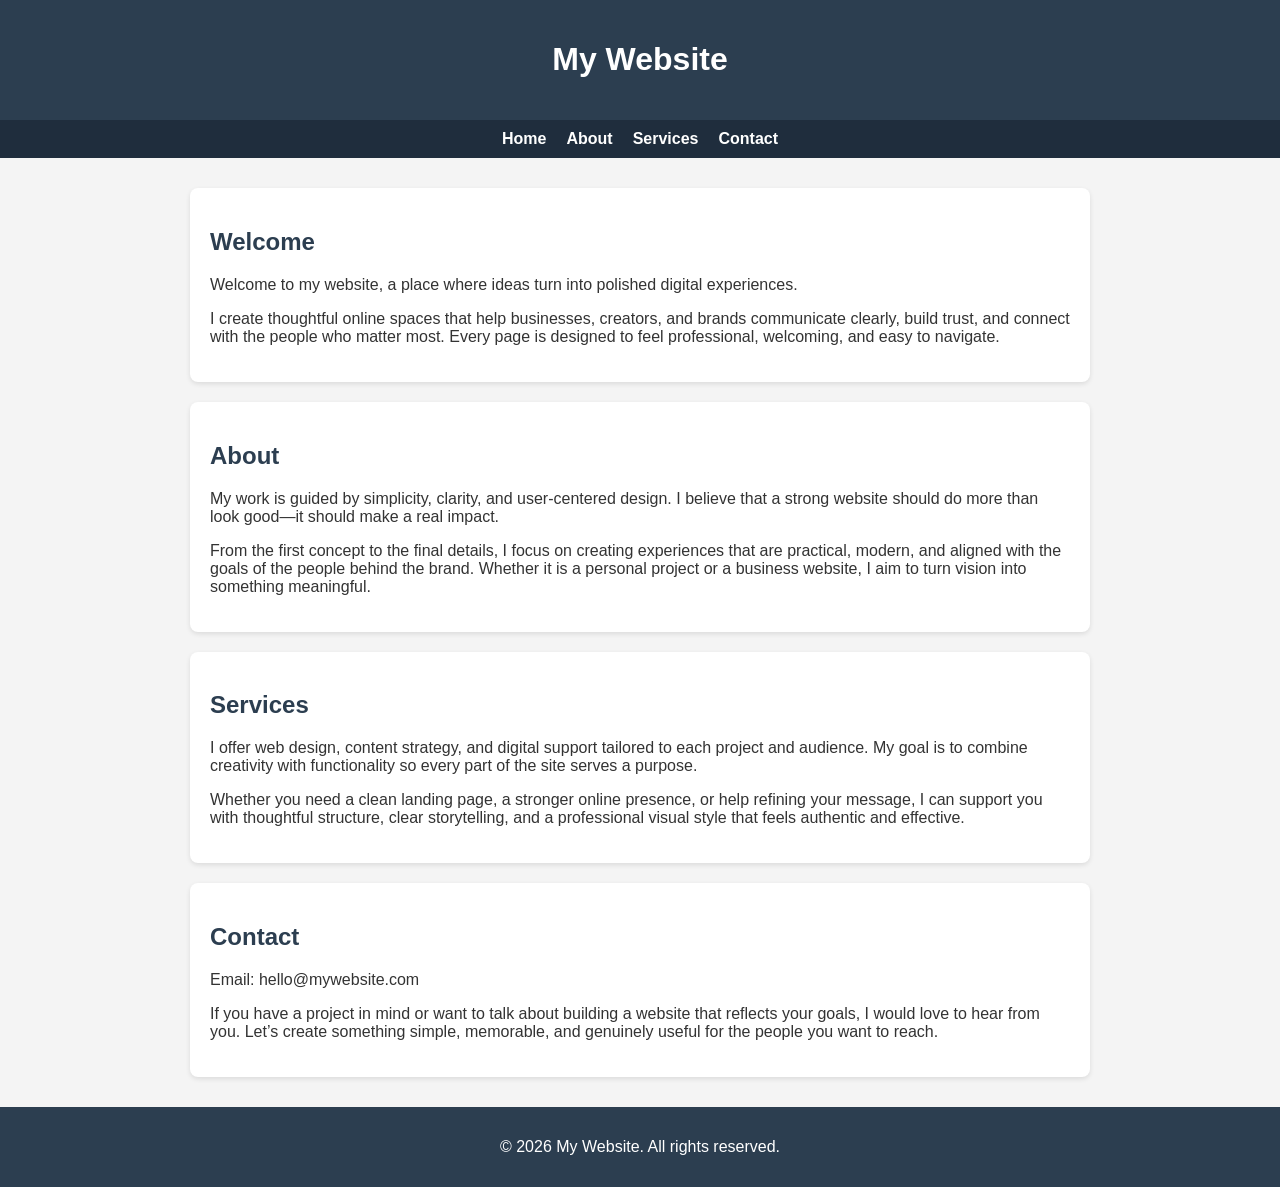
<file: index.html>
<!DOCTYPE html>
<html lang="en">
  <head>
    <meta charset="UTF-8" />
    <meta name="viewport" content="width=device-width, initial-scale=1.0" />
    <title>My Website</title>
    <style>
      body {
        margin: 0;
        font-family: Arial, sans-serif;
        background: #f4f4f4;
        color: #333;
      }

      header {
        background: #2c3e50;
        color: white;
        padding: 20px;
        text-align: center;
      }

      nav {
        background: #1f2d3d;
        padding: 10px 0;
      }

      nav ul {
        list-style: none;
        display: flex;
        justify-content: center;
        gap: 20px;
        margin: 0;
        padding: 0;
      }

      nav a {
        color: white;
        text-decoration: none;
        font-weight: bold;
      }

      main {
        max-width: 900px;
        margin: 30px auto;
        padding: 0 20px;
      }

      section {
        background: white;
        margin-bottom: 20px;
        padding: 20px;
        border-radius: 8px;
        box-shadow: 0 2px 5px rgba(0, 0, 0, 0.1);
      }

      h2 {
        color: #2c3e50;
      }

      footer {
        background: #2c3e50;
        color: white;
        text-align: center;
        padding: 15px;
      }
    </style>
  </head>
  <body>
    <header>
      <h1>My Website</h1>
    </header>

    <nav>
      <ul>
        <li><a href="#home">Home</a></li>
        <li><a href="#about">About</a></li>
        <li><a href="#services">Services</a></li>
        <li><a href="#contact">Contact</a></li>
      </ul>
    </nav>

    <main>
      <section id="home">
        <h2>Welcome</h2>
        <p>Welcome to my website, a place where ideas turn into polished digital experiences.</p>
        <p>I create thoughtful online spaces that help businesses, creators, and brands communicate clearly, build trust, and connect with the people who matter most. Every page is designed to feel professional, welcoming, and easy to navigate.</p>
      </section>

      <section id="about">
        <h2>About</h2>
        <p>My work is guided by simplicity, clarity, and user-centered design. I believe that a strong website should do more than look good—it should make a real impact.</p>
        <p>From the first concept to the final details, I focus on creating experiences that are practical, modern, and aligned with the goals of the people behind the brand. Whether it is a personal project or a business website, I aim to turn vision into something meaningful.</p>
      </section>

      <section id="services">
        <h2>Services</h2>
        <p>I offer web design, content strategy, and digital support tailored to each project and audience. My goal is to combine creativity with functionality so every part of the site serves a purpose.</p>
        <p>Whether you need a clean landing page, a stronger online presence, or help refining your message, I can support you with thoughtful structure, clear storytelling, and a professional visual style that feels authentic and effective.</p>
      </section>

      <section id="contact">
        <h2>Contact</h2>
        <p>Email: hello@mywebsite.com</p>
        <p>If you have a project in mind or want to talk about building a website that reflects your goals, I would love to hear from you. Let’s create something simple, memorable, and genuinely useful for the people you want to reach.</p>
      </section>
    </main>

    <footer>
      <p>&copy; 2026 My Website. All rights reserved.</p>
    </footer>
  </body>
</html>
</file>
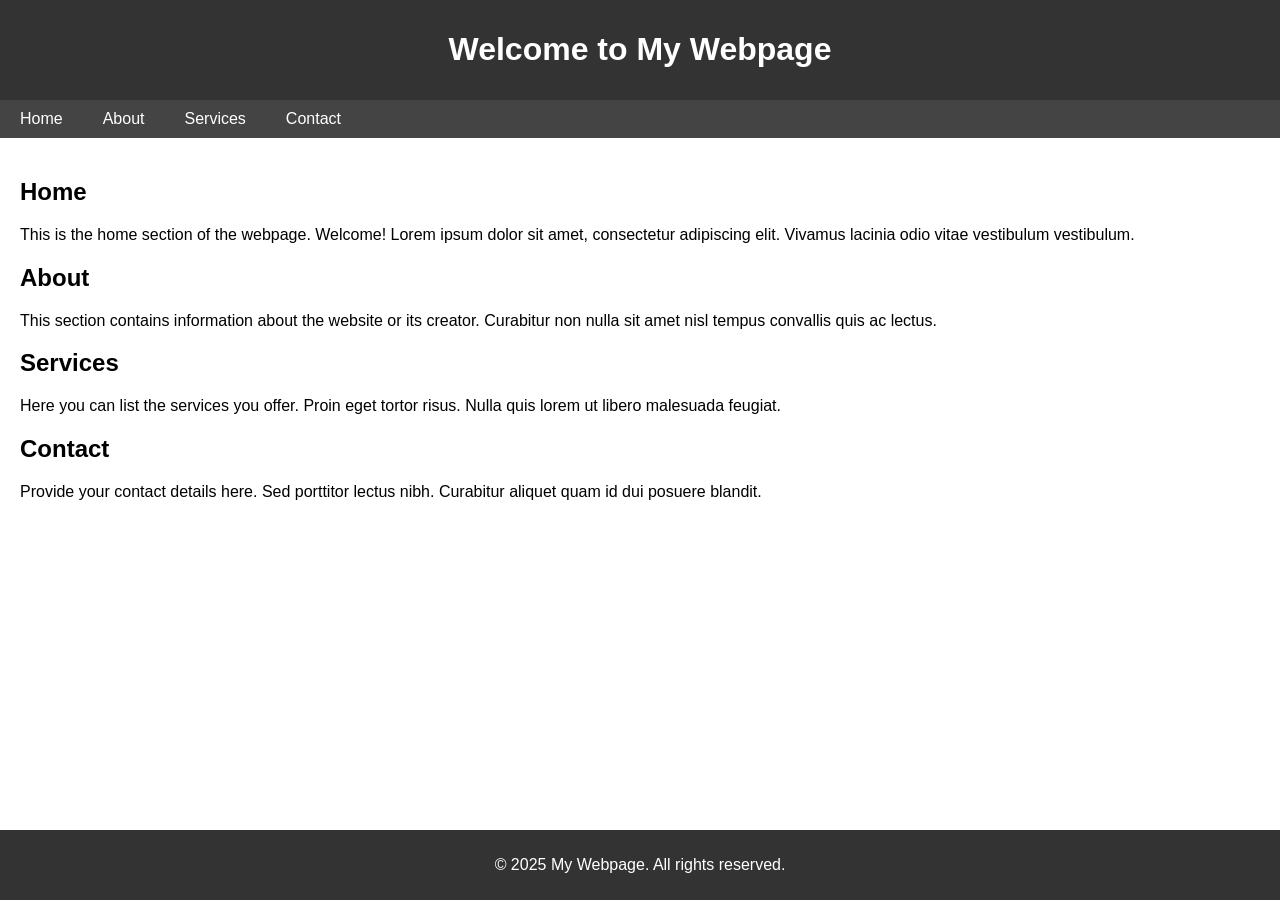
<file: 1_introduction/index.html>
<!DOCTYPE html>
<html lang="en">
<head>
    <meta charset="UTF-8">
    <meta name="viewport" content="width=device-width, initial-scale=1.0">
    <title>Sample Webpage</title>
    <style>
        body {
            font-family: Arial, sans-serif;
            margin: 0;
            padding: 0;
        }
        header {
            background-color: #333;
            color: white;
            padding: 10px 20px;
            text-align: center;
        }
        nav ul {
            list-style-type: none;
            margin: 0;
            padding: 0;
            background-color: #444;
            overflow: hidden;
        }
        nav ul li {
            float: left;
        }
        nav ul li a {
            display: block;
            color: white;
            text-decoration: none;
            padding: 10px 20px;
        }
        nav ul li a:hover {
            background-color: #555;
        }
        main {
            padding: 20px;
        }
        footer {
            background-color: #333;
            color: white;
            text-align: center;
            padding: 10px 0;
            position: fixed;
            bottom: 0;
            width: 100%;
        }
    </style>
</head>
<body>
    <header>
        <h1>Welcome to My Webpage</h1>
    </header>
    <nav>
        <ul>
            <li><a href="#home">Home</a></li>
            <li><a href="#about">About</a></li>
            <li><a href="#services">Services</a></li>
            <li><a href="#contact">Contact</a></li>
        </ul>
    </nav>
    <main>
        <section id="home">
            <h2>Home</h2>
            <p>This is the home section of the webpage. Welcome! Lorem ipsum dolor sit amet, consectetur adipiscing elit. Vivamus lacinia odio vitae vestibulum vestibulum.</p>
        </section>
        <section id="about">
            <h2>About</h2>
            <p>This section contains information about the website or its creator. Curabitur non nulla sit amet nisl tempus convallis quis ac lectus.</p>
        </section>
        <section id="services">
            <h2>Services</h2>
            <p>Here you can list the services you offer. Proin eget tortor risus. Nulla quis lorem ut libero malesuada feugiat.</p>
        </section>
        <section id="contact">
            <h2>Contact</h2>
            <p>Provide your contact details here. Sed porttitor lectus nibh. Curabitur aliquet quam id dui posuere blandit.</p>
        </section>
    </main>
    <footer>
        <p>&copy; 2025 My Webpage. All rights reserved.</p>
    </footer>
</body>
</html>
</file>
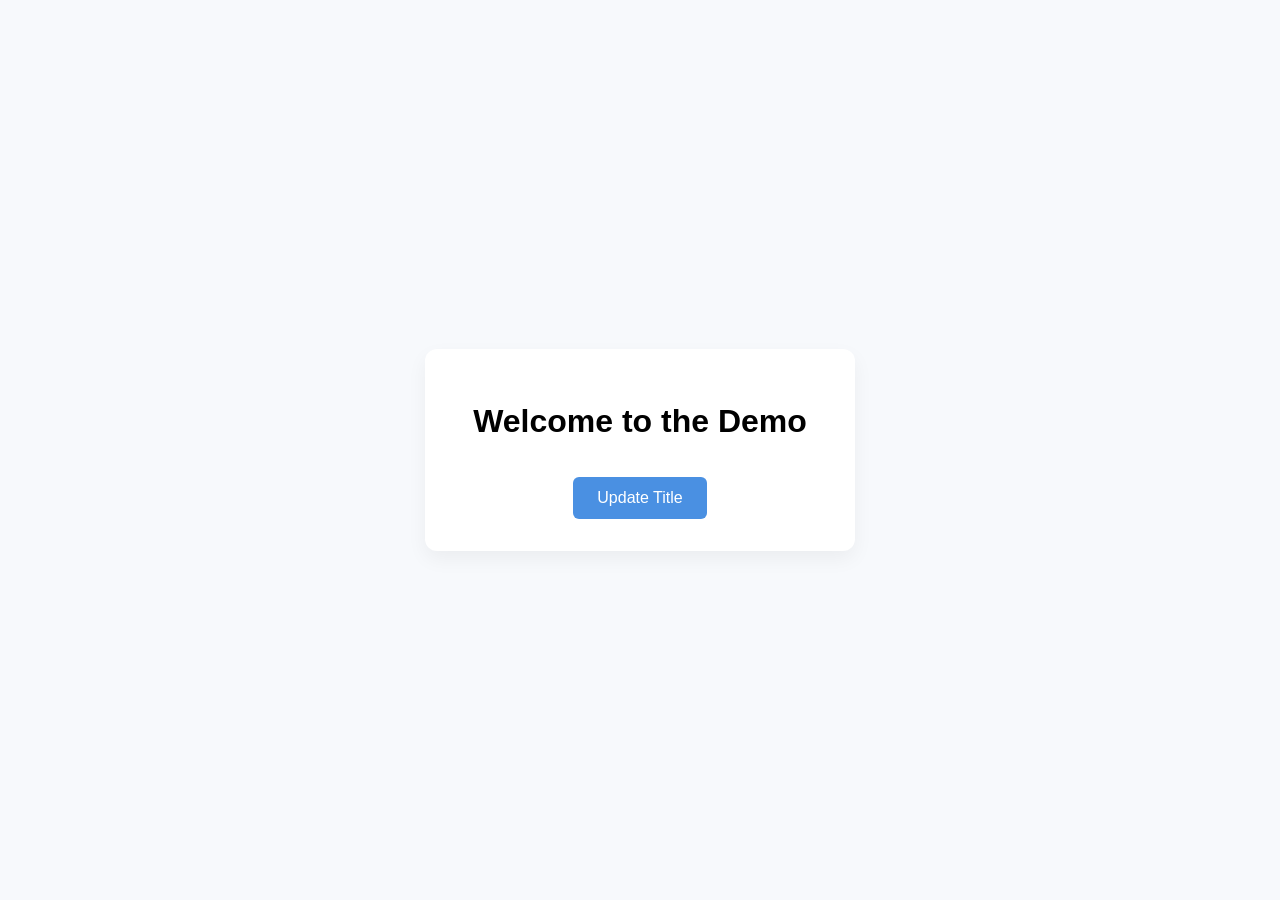
<file: 2_modes/begin/index.html>
<!DOCTYPE html>
<html lang="en">
<head>
  <meta charset="UTF-8" />
  <meta name="viewport" content="width=device-width, initial-scale=1.0" />
  <title>Interactive Demo</title>
  <link rel="stylesheet" href="style.css" />
  <script src="script.js" defer></script>
</head>
<body>
  <div class="container">
    <h1 id="title">Welcome to the Demo</h1>
       <button id="update-title" class="btn-primary" type="button">Update Title</button>
  </div>
</body>
</html>
</file>
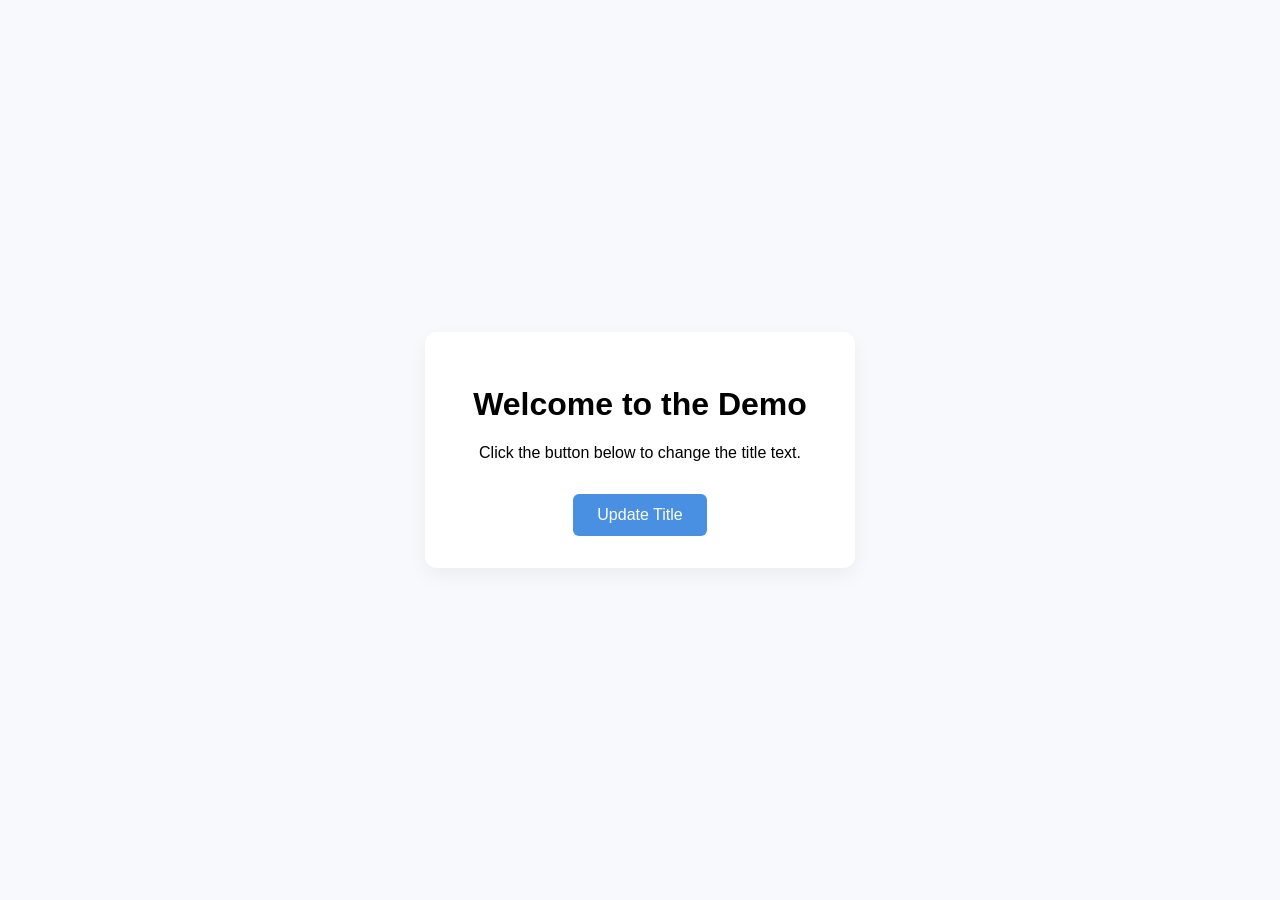
<file: 2_modes/end/index.html>
<!DOCTYPE html>
<html lang="en">
<head>
  <meta charset="UTF-8" />
  <meta name="viewport" content="width=device-width, initial-scale=1.0" />
  <title>Interactive Demo</title>
  <link rel="stylesheet" href="style.css" />
  <script src="script.js"></script>
</head>
<body>
  <div class="container">
    <h1 id="title">Welcome to the Demo</h1>
    <p>Click the button below to change the title text.</p>
    <button onclick="changeText()" class="btn-primary">Update Title</button>
  </div>
</body>
</html>
</file>
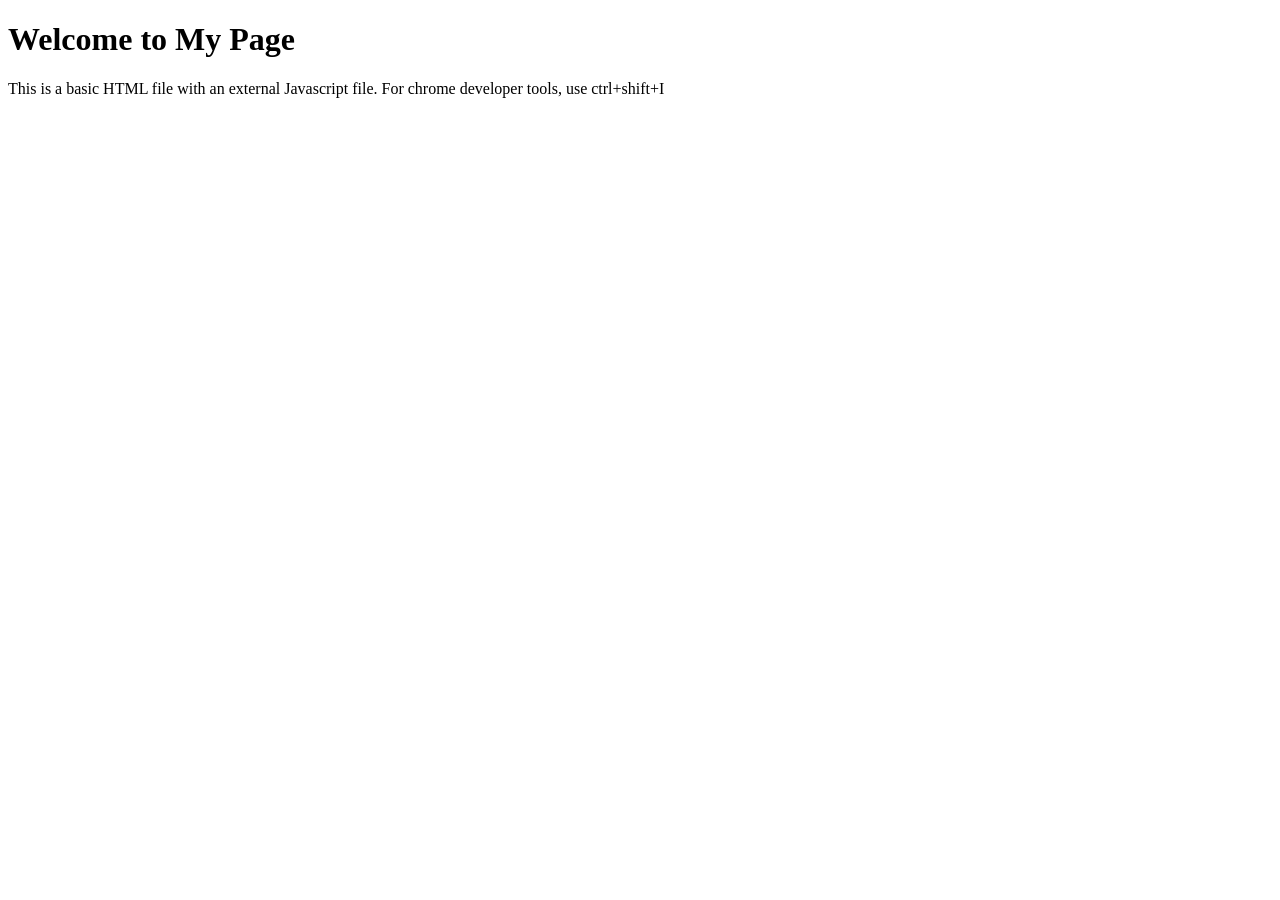
<file: 4_smart_actions/begin/index.html>
<!DOCTYPE html>
<html lang="en">
<head>
    <meta charset="UTF-8">
    <meta name="viewport" content="width=device-width, initial-scale=1.0">
    <title>Basic HTML with Javascript</title>
</head>
<body>
    <h1>Welcome to My Page</h1>
    <p>This is a basic HTML file with an external Javascript file. For chrome developer tools, use ctrl+shift+I</p>
    <script src="function.js" type="module"></script>
</body>
</html>
</file>
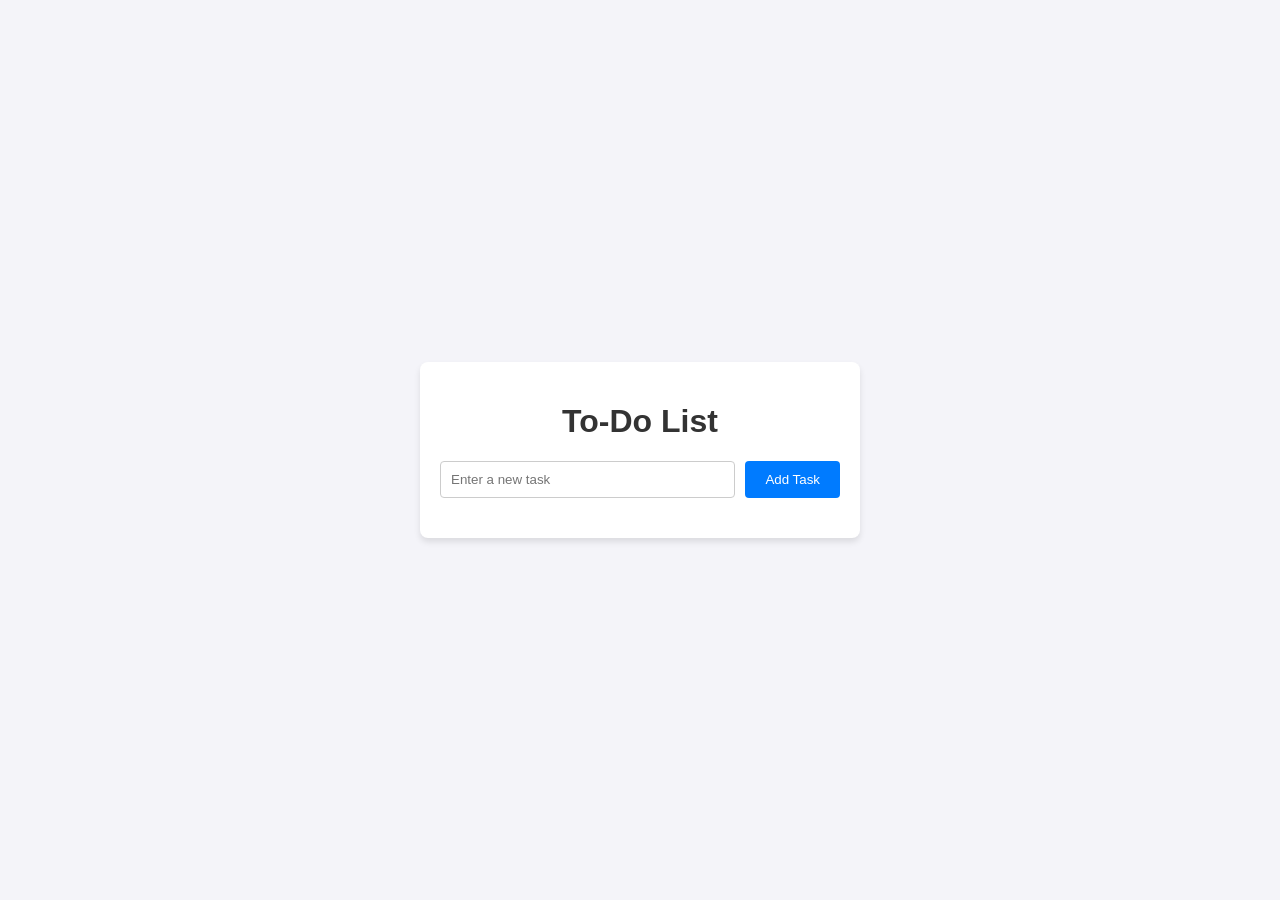
<file: 5_instructions/end/index.html>
<!DOCTYPE html>
<html lang="en">
<head>
    <meta charset="UTF-8">
    <meta name="viewport" content="width=device-width, initial-scale=1.0">
    <title>To-Do List</title>
    <link rel="stylesheet" href="styles.css">
</head>
<body>
    <div class="container">
        <h1>To-Do List</h1>
        <div class="input-section">
            <input type="text" id="taskInput" placeholder="Enter a new task">
            <button id="addTaskButton">Add Task</button>
        </div>
        <ul id="taskList"></ul>
    </div>
    <script src="script.js"></script>
</body>
</html>
</file>
<file: 2_modes/begin/style.css>
body {
    font-family: 'Segoe UI', Tahoma, Geneva, Verdana, sans-serif;
    background-color: #f7f9fc;
    display: flex;
    justify-content: center;
    align-items: center;
    height: 100vh;
    margin: 0;
  }
  
  .container {
    background: white;
    padding: 2rem 3rem;
    border-radius: 12px;
    box-shadow: 0 8px 20px rgba(0, 0, 0, 0.05);
    text-align: center;
  }
  
  .btn-primary {
    margin-top: 1rem;
    padding: 0.75rem 1.5rem;
    font-size: 1rem;
    background-color: #4a90e2;
    color: white;
    border: none;
    border-radius: 6px;
    cursor: pointer;
    transition: background-color 0.3s ease;
  }
  
  .btn-primary:hover {
    background-color: #357bd8;
  }
</file>
<file: 2_modes/end/style.css>
body {
    font-family: 'Segoe UI', Tahoma, Geneva, Verdana, sans-serif;
    background-color: #f7f9fc;
    display: flex;
    justify-content: center;
    align-items: center;
    height: 100vh;
    margin: 0;
  }
  
  .container {
    background: white;
    padding: 2rem 3rem;
    border-radius: 12px;
    box-shadow: 0 8px 20px rgba(0, 0, 0, 0.05);
    text-align: center;
  }
  
  .btn-primary {
    margin-top: 1rem;
    padding: 0.75rem 1.5rem;
    font-size: 1rem;
    background-color: #4a90e2;
    color: white;
    border: none;
    border-radius: 6px;
    cursor: pointer;
    transition: background-color 0.3s ease;
  }
  
  .btn-primary:hover {
    background-color: #357bd8;
  }
</file>
<file: 5_instructions/end/styles.css>
body {
    font-family: Arial, sans-serif;
    background-color: #f4f4f9;
    margin: 0;
    padding: 0;
    display: flex;
    justify-content: center;
    align-items: center;
    height: 100vh;
}

.container {
    background: #fff;
    padding: 20px;
    border-radius: 8px;
    box-shadow: 0 4px 6px rgba(0, 0, 0, 0.1);
    width: 100%;
    max-width: 400px;
}

h1 {
    text-align: center;
    color: #333;
}

.input-section {
    display: flex;
    gap: 10px;
    margin-bottom: 20px;
}

#taskInput {
    flex: 1;
    padding: 10px;
    border: 1px solid #ccc;
    border-radius: 4px;
}

#addTaskButton {
    padding: 10px 20px;
    background-color: #007BFF;
    color: white;
    border: none;
    border-radius: 4px;
    cursor: pointer;
}

#addTaskButton:hover {
    background-color: #0056b3;
}

#taskList {
    list-style: none;
    padding: 0;
}

#taskList li {
    display: flex;
    justify-content: space-between;
    padding: 10px;
    border: 1px solid #ccc;
    border-radius: 4px;
    margin-bottom: 10px;
    background: #f9f9f9;
}

.delete-button {
    background: #dc3545;
    color: white;
    border: none;
    border-radius: 4px;
    padding: 5px 10px;
    cursor: pointer;
}

.delete-button:hover {
    background: #a71d2a;
}
</file>
